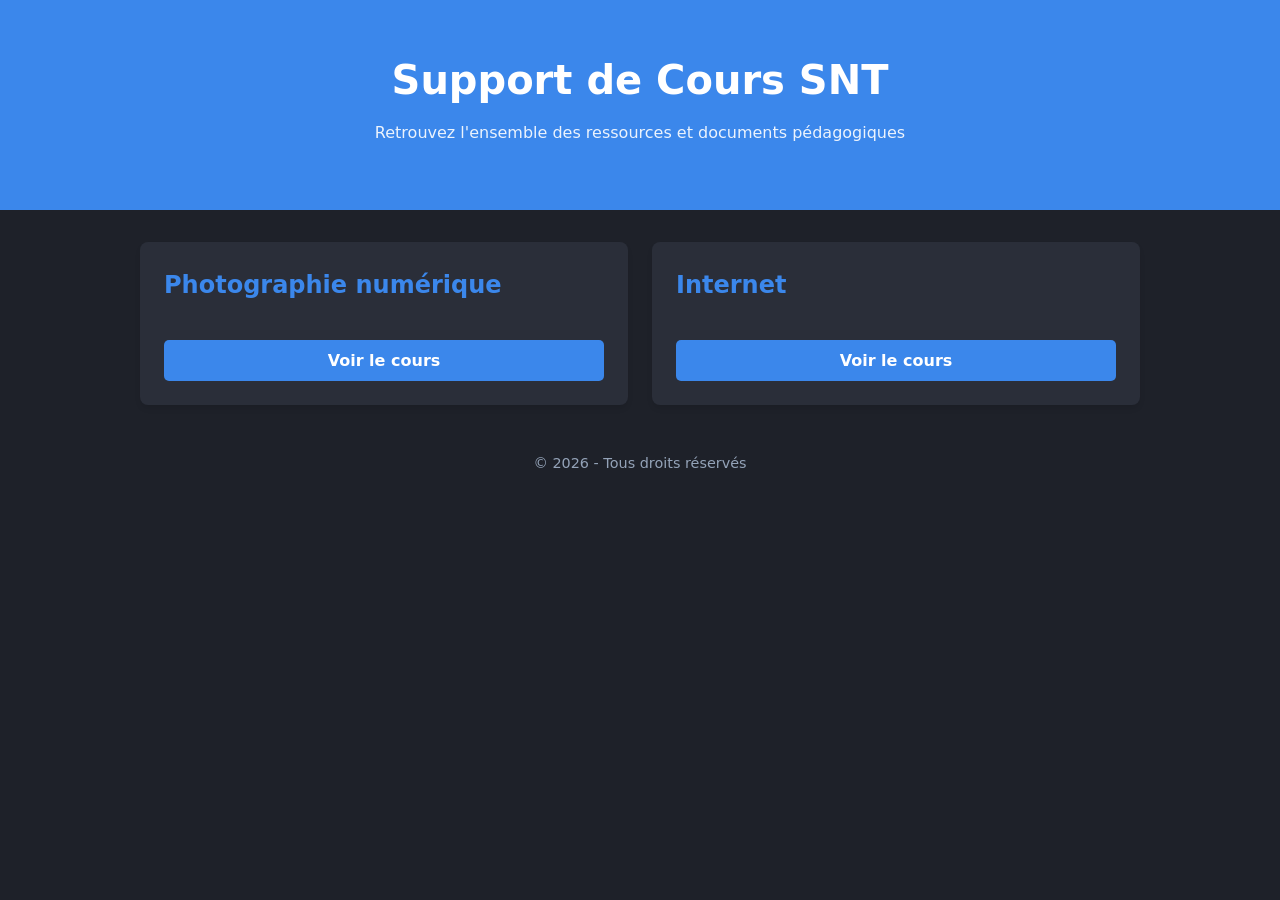
<file: index.html>
<!DOCTYPE html>
<html lang="fr">
<head>
    <meta charset="UTF-8">
    <meta name="viewport" content="width=device-width, initial-scale=1.0">
    <title>Mes Cours en Ligne</title>
    <link rel="stylesheet" href="css/style_principal.css">
</head>
<body>

    <header>
        <h1>Support de Cours SNT</h1>
        <p>Retrouvez l'ensemble des ressources et documents pédagogiques</p>
    </header>

    <div class="container">
        <div class="grid">
            <!--
            <div class="card">
                <div>
                    <h2>Première séance</h2>
                    <p>Présentation des concepts de base, des outils nécessaires et prise en main.</p>
                </div>
                <a href="Cours_TPs/README" class="btn" target="_blank">Voir le cours</a>
            </div>
            -->

            <div class="card">
                <div>
                    <h2>Photographie numérique</h2>
                </div>
                <a href="Cours_TPs/Photographie_numérique/index_PN" class="btn">Voir le cours</a>
            </div>

            <div class="card">
                <div>
                    <h2>Internet</h2>
                </div>
                <a href="Cours_TPs/Internet/Index_I" class="btn" >Voir le cours</a>
            </div>

            <!--
            <div class="card">
                <div>
                    <h2>Le Web</h2>
                </div>
                <a href="Cours_TPs/Web/Index_W" class="btn" >Voir le cours</a>
            </div>

            <div class="card">
                <div>
                    <h2>Les données structurées et leur traitement</h2>
                </div>
                <a href="Cours_TPs/Données_structurées_et_leur_traitement/Index_DST" class="btn" >Voir le cours</a>
            </div>

            <div class="card">
                <div>
                    <h2>Réseaux sociaux</h2>
                </div>
                <a href="Cours_TPs/Réseaux_sociaux/Index_RS" class="btn" >Voir le cours</a>
            </div>

            <!--
            <div class="card">
                <div>
                    <h2>IA</h2>
                    <p>Sujets de TP et consignes pour les rendus de fin de semestre.</p>
                </div>
                <a href="Cours_TPs/IA" class="btn">Voir le cours</a>
            </div>
            -->
        </div>
    </container>

    <footer>
        <p>© 2026 - Tous droits réservés</p>
    </footer>

</body>
</html>
</file>
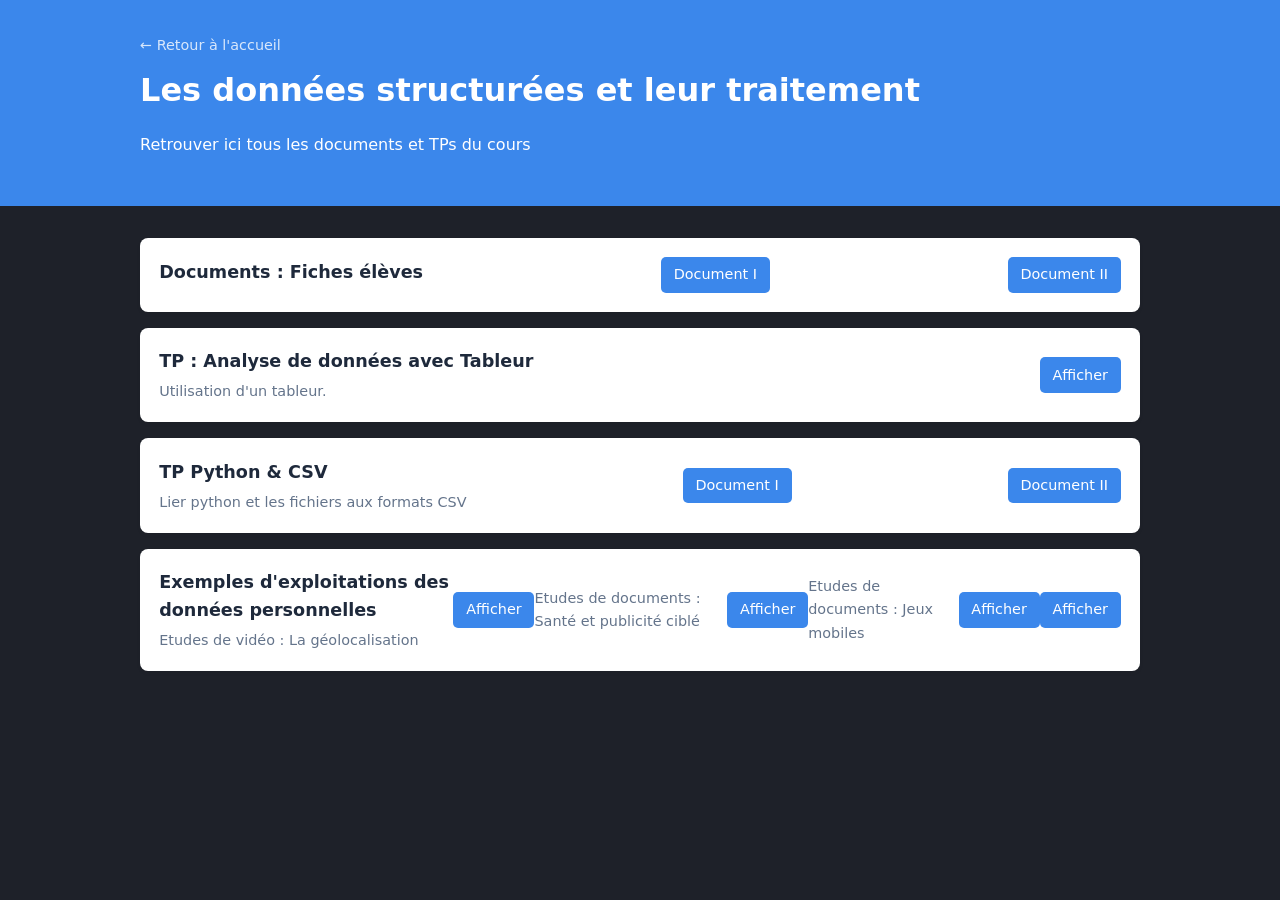
<file: Cours_TPs/Données_structurées_et_leur_traitement/Index_DST.html>
<!DOCTYPE html>
<html lang="fr">
<head>
    <meta charset="UTF-8">
    <meta name="viewport" content="width=device-width, initial-scale=1.0">
    <title>Les données structurées et leur traitement - Mes Cours</title>
    <link rel="stylesheet" href="/css/style.css">
</head>
<body>

    <header>
        <div class="header-content">
            <!-- Lien de retour vers l'accueil -->
            <a href="../../" class="back-link">← Retour à l'accueil</a>

            
            <h1>Les données structurées et leur traitement</h1>
            <p>Retrouver ici tous les documents et TPs du cours</p>
        </div>
    </header>

    <container>
        <div class="list-group">
            <div class="item">
                <div class="item-info">
                    <h3>Documents : Fiches élèves</h3>
                    <p></p>
                </div>
                <a href="FICHE_ÉLÈVE–MES_DONNÉES_PERSONNELLES/Donnees_privees-Fiche_eleve1.pdf" class="btn" target="_blank">Document I</a>
                <a href="FICHE_ÉLÈVE–MES_DONNÉES_PERSONNELLES/Donnees_privees-Fiche_eleve2.pdf" class="btn" target="_blank">Document II</a>
            </div>

            <div class="item">
                <div class="item-info">
                    <h3>TP : Analyse de données avec Tableur</h3>
                    <p>Utilisation d'un tableur.</p>
                </div>
                <a href="Analyse_de_données_avec_Tableur" class="btn" target="_blank">Afficher</a>

              
            </div>
         <div class="item">
                <div class="item-info">
                    <h3>TP Python & CSV</h3>
                    <p>Lier python et les fichiers aux formats CSV</p>
                </div>
                <a href="TP_Python_CSV/Format_CSV" class="btn" target="_blank">Document I</a>
                <a href="TP_Python_CSV/Python_et_Format_CSV" class="btn" target="_blank">Document II</a>
          </div>


          <div class="item">
                <div class="item-info">
                    <h3>Exemples d'exploitations des données personnelles</h3>
                    <p>Etudes de vidéo : La géolocalisation </p>
                </div>
                <a href="Exploitation_données_personnelles/Premières_questions" class="btn" target="_blank">Afficher</a>
                <div class="item-info">
                    <p>Etudes de documents : Santé et publicité ciblé </p>
                </div>
                <a href="Exploitation_données_personnelles/Données_personnelles_santé_et_publicité_ciblée" class="btn" target="_blank">Afficher</a>
                <div class="item-info">
                    <p>Etudes de documents : Jeux mobiles </p>
                </div>
                <a href="Exploitation_données_personnelles/Données_personnelles_et_jeux_mobiles" class="btn" target="_blank">Afficher</a>
                <a href="Exploitation_données_personnelles/DES_MOUCHARDS_DANS_LES_JEUX_MOBILES" class="btn" target="_blank">Afficher</a>
           </div>
          
        </div>
    </container>

</body>
</html>
</file>
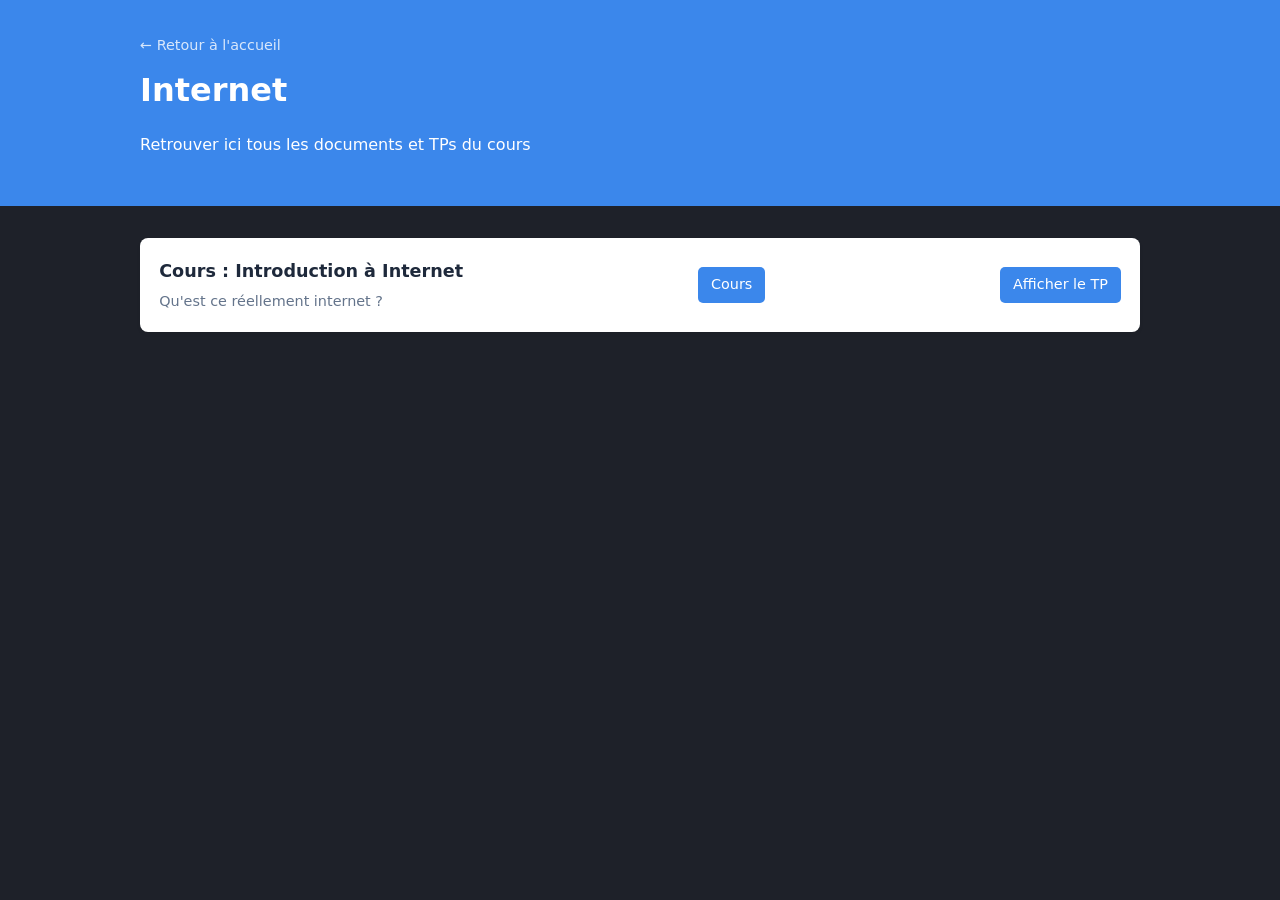
<file: Cours_TPs/Internet/Index_I.html>
<!DOCTYPE html>
<html lang="fr">
<head>
    <meta charset="UTF-8">
    <meta name="viewport" content="width=device-width, initial-scale=1.0">
    <title>Internet - Mes Cours</title>
    <link rel="stylesheet" href="../../css/style.css">
</head>
<body>

    <header>
        <div class="header-content">
            <!-- Lien de retour vers l'accueil -->
            <a href="../../index.html" class="back-link">← Retour à l'accueil</a>

            
            <h1>Internet</h1>
            <p>Retrouver ici tous les documents et TPs du cours</p>
        </div>
    </header>

    <container class="container">
        <div class="list-group">
            <div class="item">
                <div class="item-info">
                    <h3>Cours : Introduction à Internet</h3>
                    <p>Qu'est ce réellement internet ?</p>
                </div>
                <a href="Introduction_à_Internet" class="btn" target="_blank">Cours</a>
                <a href="Introduction à Internet/Activité I" class="btn" target="_blank">Afficher le TP</a>
            </div>
          
            <!-- 
            <div class="item">
                <div class="item-info">
                    <h3>TP : Internet et les réseaux physiques </h3>
                    <p>Comment les données circulent entre les continents ?</p>
                </div>
                <a href="Internet_et_les_réseaux_physiques" class="btn" target="_blank">Afficher</a>
            </div>
              
            <div class="item">
                <div class="item-info">
                    <h3>TP : Le réseau pair-à-pair (P2P)</h3>
                    <p>Comment relier deux ordinateurs</p>
                </div>
                <a href="Le_réseau_pair-à-pair_(P2P)" class="btn" target="_blank">Afficher</a>
            </div>
          
            <div class="item">
                <div class="item-info">
                    <h3>TP : Les protocoles TCP et IP.md</h3>
                    <p>Qu'est qu'un protocole ?</p>
                </div>
                <a href="Les_protocoles_TCP_et_IP" class="btn" target="_blank">Afficher</a>
            </div>
              
            <div class="item">
                <div class="item-info">
                    <h3>TP : Module Internet</h3>
                    <p>Une adresse IP ?</p>
                </div>
                <a href="Module_Internet" class="btn" target="_blank">Afficher</a>  
            </div>

           <div class="item">
                <div class="item-info">
                    <h3>TP : Serveur DNS</h3>
                    <p>Le DNS signifie Domain Name System => Système de nom de domaine.</p>
                </div>
                <a href="Serveur_DNS" class="btn" target="_blank">Afficher</a>
           </div>
            -->
        </div>
    </container>

</body>
</html>
</file>
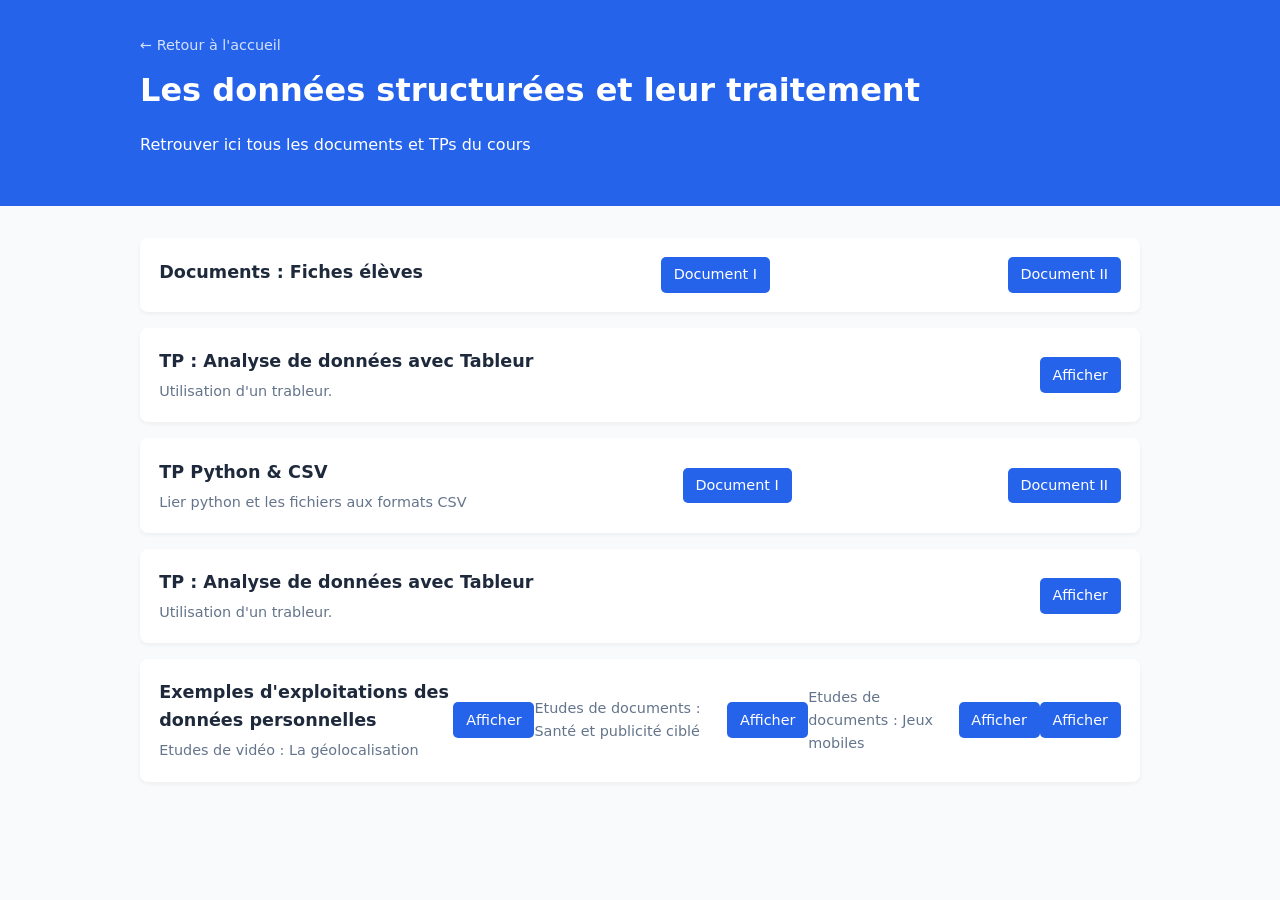
<file: Cours_TPs/Les données structurées et leur traitement/Index_DST.html>
<!DOCTYPE html>
<html lang="fr">
<head>
    <meta charset="UTF-8">
    <meta name="viewport" content="width=device-width, initial-scale=1.0">
    <title>Les données structurées et leur traitement - Mes Cours</title>
    <style>
        :root {
            --primary-color: #2563eb;
            --bg-color: #f8fafc;
            --card-bg: #ffffff;
            --text-color: #1e293b;
            --text-muted: #64748b;
        }

        body {
            font-family: system-ui, -apple-system, sans-serif;
            background-color: var(--bg-color);
            color: var(--text-color);
            line-height: 1.6;
            margin: 0;
            padding: 0;
        }

        header {
            background-color: var(--primary-color);
            color: white;
            padding: 2rem 1rem;
        }

        header .header-content {
            max-width: 1000px;
            margin: 0 auto;
        }

        .back-link {
            color: rgba(255, 255, 255, 0.8);
            text-decoration: none;
            font-size: 0.9rem;
            display: inline-block;
            margin-bottom: 0.5rem;
        }

        .back-link:hover { color: white; text-decoration: underline; }

        header h1 { margin: 0; font-size: 2rem; }

        container {
            max-width: 1000px;
            margin: 2rem auto;
            padding: 0 1rem;
            display: block;
        }

        .list-group {
            display: flex;
            flex-direction: column;
            gap: 1rem;
        }

        .item {
            background: var(--card-bg);
            border-radius: 8px;
            padding: 1.2rem;
            box-shadow: 0 2px 4px rgba(0, 0, 0, 0.05);
            display: flex;
            justify-content: space-between;
            align-items: center;
        }

        .item-info h3 { margin: 0 0 0.3rem 0; font-size: 1.1rem; }
        .item-info p { margin: 0; color: var(--text-muted); font-size: 0.9rem; }

        .btn {
            background-color: var(--primary-color);
            color: white;
            text-decoration: none;
            padding: 0.4rem 0.8rem;
            border-radius: 5px;
            font-size: 0.9rem;
            white-space: nowrap;
        }

        .btn:hover { opacity: 0.9; }
    </style>
</head>
<body>

    <header>
        <div class="header-content">
            <!-- Lien de retour vers l'accueil -->
            <a href="../../" class="back-link">← Retour à l'accueil</a>

            
            <h1>Les données structurées et leur traitement</h1>
            <p>Retrouver ici tous les documents et TPs du cours</p>
        </div>
    </header>

    <container>
        <div class="list-group">
            <div class="item">
                <div class="item-info">
                    <h3>Documents : Fiches élèves</h3>
                    <p></p>
                </div>
                <a href="FICHE ÉLÈVE – MES DONNÉES PERSONNELLES/Donnees_privees-Fiche_eleve1.pdf" class="btn" target="_blank">Document I</a>
                <a href="FICHE ÉLÈVE – MES DONNÉES PERSONNELLES/Donnees_privees-Fiche_eleve2.pdf" class="btn" target="_blank">Document II</a>
            </div>

            <div class="item">
                <div class="item-info">
                    <h3>TP : Analyse de données avec Tableur</h3>
                    <p>Utilisation d'un trableur.</p>
                </div>
                <a href="Analyse_de_données_avec_Tableur" class="btn" target="_blank">Afficher</a>

              
            </div>
         <div class="item">
                <div class="item-info">
                    <h3>TP Python & CSV</h3>
                    <p>Lier python et les fichiers aux formats CSV</p>
                </div>
                <a href="TP Python & CSV/Format_CSV" class="btn" target="_blank">Document I</a>
                <a href="TP Python & CSV/Python_et_Format_CSV" class="btn" target="_blank">Document II</a>
          </div>

          <div class="item">
                <div class="item-info">
                    <h3>TP : Analyse de données avec Tableur</h3>
                    <p>Utilisation d'un trableur.</p>
                </div>
                <a href="Analyse_de_données_avec_Tableur" class="btn" target="_blank">Afficher</a>
            </div>

          <div class="item">
                <div class="item-info">
                    <h3>Exemples d'exploitations des données personnelles</h3>
                    <p>Etudes de vidéo : La géolocalisation </p>
                </div>
                <a href="Un exemple d'exploitation des données personnelles/Premières_questions" class="btn" target="_blank">Afficher</a>
                <div class="item-info">
                    <p>Etudes de documents : Santé et publicité ciblé </p>
                </div>
                <a href="Un exemple d'exploitation des données personnelles/Données_personnelles_santé_et_publicité_ciblée" class="btn" target="_blank">Afficher</a>
                <div class="item-info">
                    <p>Etudes de documents : Jeux mobiles </p>
                </div>
                <a href="Un exemple d'exploitation des données personnelles/Données_personnelles_et_jeux_mobiles" class="btn" target="_blank">Afficher</a>
                <a href="Un exemple d'exploitation des données personnelles/DES_MOUCHARDS_DANS_LES_JEUX_MOBILES" class="btn" target="_blank">Afficher</a>
           </div>
          
        </div>
    </container>

</body>
</html>
</file>
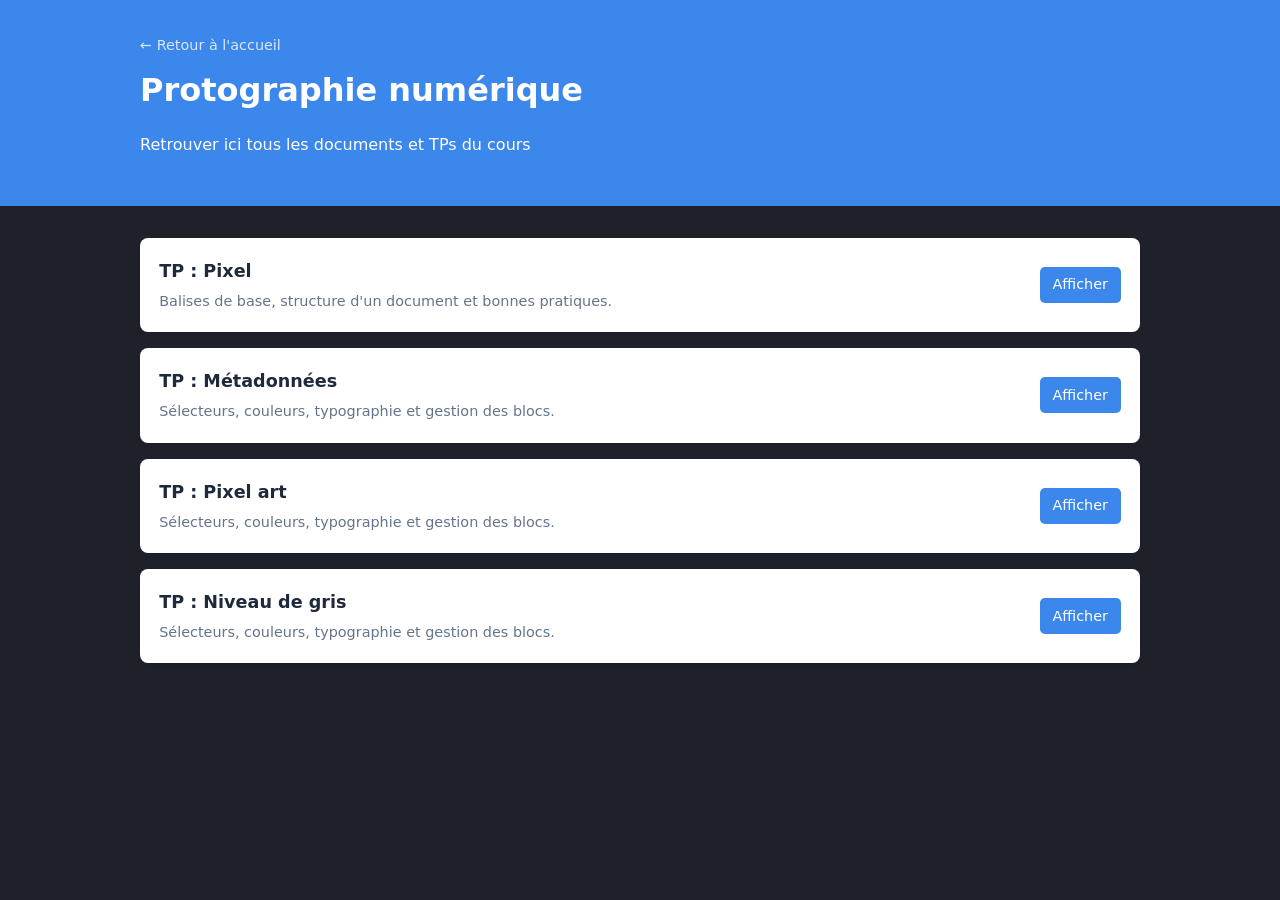
<file: Cours_TPs/Photographie_numérique/index_PN.html>
<!DOCTYPE html>
<html lang="fr">
<head>
    <meta charset="UTF-8">
    <meta name="viewport" content="width=device-width, initial-scale=1.0">
    <title>Photographie numérique - Mes Cours</title>
   <link rel="stylesheet" href="../../css/style.css">
</head>
<body>

    <header>
        <div class="header-content">
            <!-- Lien de retour vers l'accueil -->
            <a href="../../index.html" class="back-link">← Retour à l'accueil</a>
            <h1>Protographie numérique</h1>
            <p>Retrouver ici tous les documents et TPs du cours</p>
        </div>
    </header>

    <container>
        <div class="list-group">
            <div class="item">
                <div class="item-info">
                    <h3>TP : Pixel</h3>
                    <p>Balises de base, structure d'un document et bonnes pratiques.</p>
                </div>
                <a href="TP-Pixel" class="btn" target="_blank">Afficher</a>
            </div>

            <div class="item">
                <div class="item-info">
                    <h3>TP : Métadonnées</h3>
                    <p>Sélecteurs, couleurs, typographie et gestion des blocs.</p>
                </div>
                <a href="TP-Métadonnées" class="btn" target="_blank">Afficher</a>
            </div>
          <div class="item">
                <div class="item-info">
                    <h3>TP : Pixel art</h3>
                    <p>Sélecteurs, couleurs, typographie et gestion des blocs.</p>
                </div>
                <a href="TP-Pixel_art" class="btn" target="_blank">Afficher</a>
            </div>
          <div class="item">
                <div class="item-info">
                    <h3>TP : Niveau de gris</h3>
                    <p>Sélecteurs, couleurs, typographie et gestion des blocs.</p>
                </div>
                <a href="TP-Niveau_de_gris" class="btn" target="_blank">Afficher</a>
            </div>
        </div>
    </container>

</body>
</html>
</file>
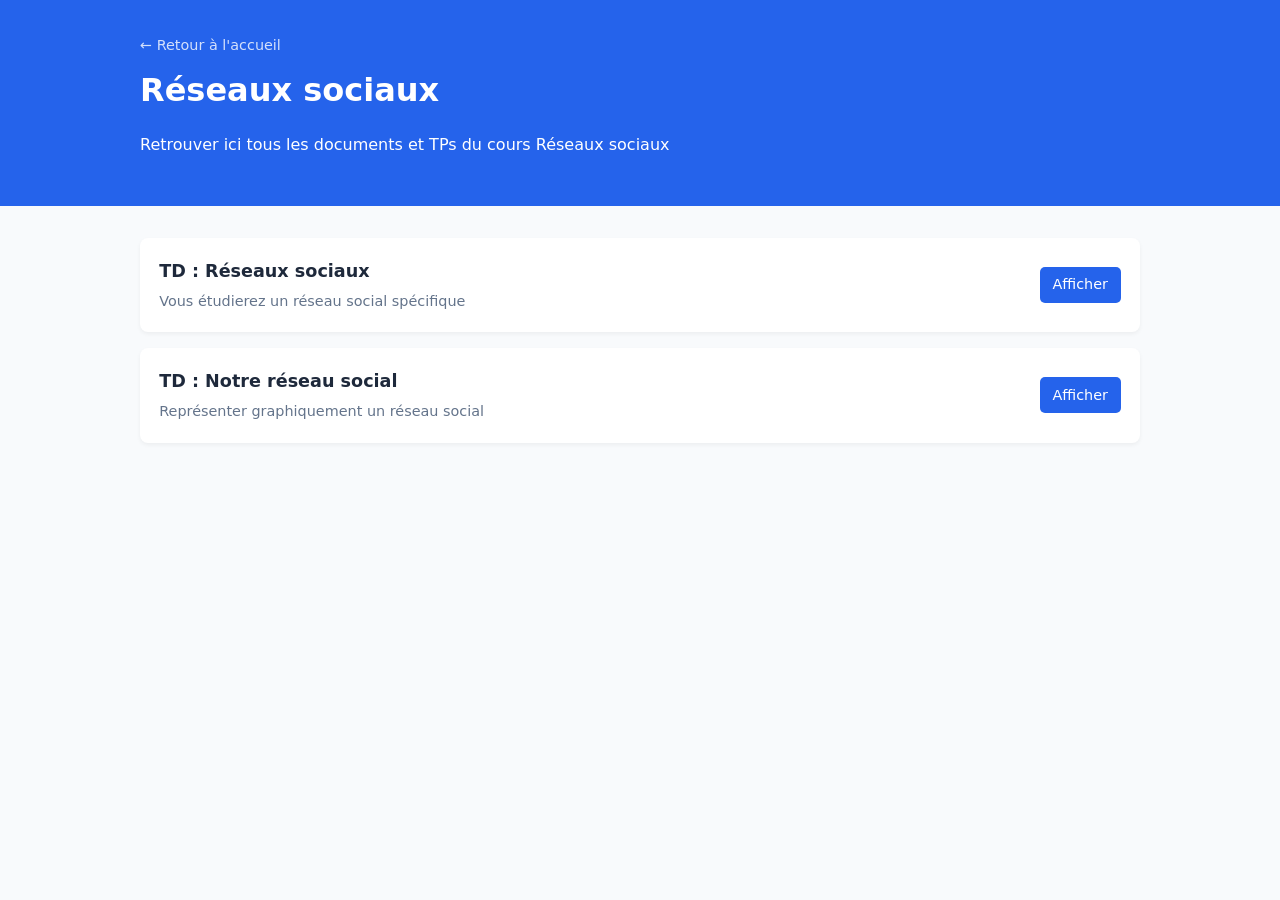
<file: Cours_TPs/Réseaux sociaux/Index_RS.html>
<!DOCTYPE html>
<html lang="fr">
<head>
    <meta charset="UTF-8">
    <meta name="viewport" content="width=device-width, initial-scale=1.0">
    <title>Réseaux sociaux - Mes Cours</title>
    <style>
        :root {
            --primary-color: #2563eb;
            --bg-color: #f8fafc;
            --card-bg: #ffffff;
            --text-color: #1e293b;
            --text-muted: #64748b;
        }

        body {
            font-family: system-ui, -apple-system, sans-serif;
            background-color: var(--bg-color);
            color: var(--text-color);
            line-height: 1.6;
            margin: 0;
            padding: 0;
        }

        header {
            background-color: var(--primary-color);
            color: white;
            padding: 2rem 1rem;
        }

        header .header-content {
            max-width: 1000px;
            margin: 0 auto;
        }

        .back-link {
            color: rgba(255, 255, 255, 0.8);
            text-decoration: none;
            font-size: 0.9rem;
            display: inline-block;
            margin-bottom: 0.5rem;
        }

        .back-link:hover { color: white; text-decoration: underline; }

        header h1 { margin: 0; font-size: 2rem; }

        container {
            max-width: 1000px;
            margin: 2rem auto;
            padding: 0 1rem;
            display: block;
        }

        .list-group {
            display: flex;
            flex-direction: column;
            gap: 1rem;
        }

        .item {
            background: var(--card-bg);
            border-radius: 8px;
            padding: 1.2rem;
            box-shadow: 0 2px 4px rgba(0, 0, 0, 0.05);
            display: flex;
            justify-content: space-between;
            align-items: center;
        }

        .item-info h3 { margin: 0 0 0.3rem 0; font-size: 1.1rem; }
        .item-info p { margin: 0; color: var(--text-muted); font-size: 0.9rem; }

        .btn {
            background-color: var(--primary-color);
            color: white;
            text-decoration: none;
            padding: 0.4rem 0.8rem;
            border-radius: 5px;
            font-size: 0.9rem;
            white-space: nowrap;
        }

        .btn:hover { opacity: 0.9; }
    </style>
</head>
<body>

    <header>
        <div class="header-content">
            <!-- Lien de retour vers l'accueil -->
            <a href="../../index.html" class="back-link">← Retour à l'accueil</a>

            
            <h1>Réseaux sociaux</h1>
            <p>Retrouver ici tous les documents et TPs du cours Réseaux sociaux</p>
        </div>
    </header>

    <container>
        <div class="list-group">
            <div class="item">
                <div class="item-info">
                    <h3>TD : Réseaux sociaux</h3>
                    <p>Vous étudierez un réseau social spécifique</p>
                </div>
                <a href="Réseaux_sociaux" class="btn" target="_blank">Afficher</a>
            </div>

            <div class="item">
                <div class="item-info">
                    <h3>TD : Notre réseau social</h3>
                    <p>Représenter graphiquement un réseau social</p>
                </div>
                <a href="Notre_réseau_social" class="btn" target="_blank">Afficher</a>
            </div>
        </div>
    </container>

</body>
</html>
</file>
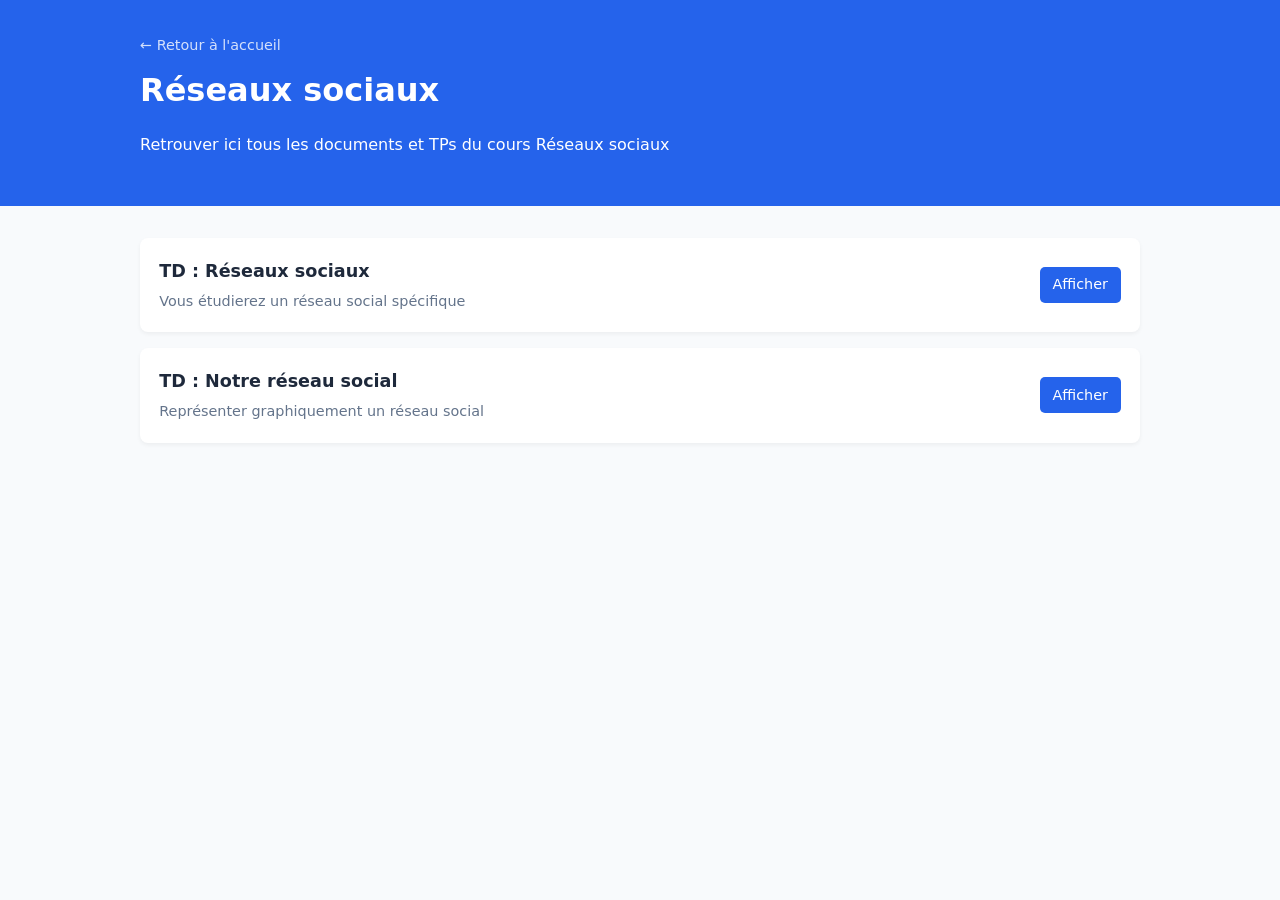
<file: Cours_TPs/Réseaux sociaux/index_RS.html>
<!DOCTYPE html>
<html lang="fr">
<head>
    <meta charset="UTF-8">
    <meta name="viewport" content="width=device-width, initial-scale=1.0">
    <title>Photographie numérique - Mes Cours</title>
    <style>
        :root {
            --primary-color: #2563eb;
            --bg-color: #f8fafc;
            --card-bg: #ffffff;
            --text-color: #1e293b;
            --text-muted: #64748b;
        }

        body {
            font-family: system-ui, -apple-system, sans-serif;
            background-color: var(--bg-color);
            color: var(--text-color);
            line-height: 1.6;
            margin: 0;
            padding: 0;
        }

        header {
            background-color: var(--primary-color);
            color: white;
            padding: 2rem 1rem;
        }

        header .header-content {
            max-width: 1000px;
            margin: 0 auto;
        }

        .back-link {
            color: rgba(255, 255, 255, 0.8);
            text-decoration: none;
            font-size: 0.9rem;
            display: inline-block;
            margin-bottom: 0.5rem;
        }

        .back-link:hover { color: white; text-decoration: underline; }

        header h1 { margin: 0; font-size: 2rem; }

        container {
            max-width: 1000px;
            margin: 2rem auto;
            padding: 0 1rem;
            display: block;
        }

        .list-group {
            display: flex;
            flex-direction: column;
            gap: 1rem;
        }

        .item {
            background: var(--card-bg);
            border-radius: 8px;
            padding: 1.2rem;
            box-shadow: 0 2px 4px rgba(0, 0, 0, 0.05);
            display: flex;
            justify-content: space-between;
            align-items: center;
        }

        .item-info h3 { margin: 0 0 0.3rem 0; font-size: 1.1rem; }
        .item-info p { margin: 0; color: var(--text-muted); font-size: 0.9rem; }

        .btn {
            background-color: var(--primary-color);
            color: white;
            text-decoration: none;
            padding: 0.4rem 0.8rem;
            border-radius: 5px;
            font-size: 0.9rem;
            white-space: nowrap;
        }

        .btn:hover { opacity: 0.9; }
    </style>
</head>
<body>

    <header>
        <div class="header-content">
            <!-- Lien de retour vers l'accueil -->
            <a href="../../index.html" class="back-link">← Retour à l'accueil</a>

            
            <h1>Réseaux sociaux</h1>
            <p>Retrouver ici tous les documents et TPs du cours Réseaux sociaux</p>
        </div>
    </header>

    <container>
        <div class="list-group">
            <div class="item">
                <div class="item-info">
                    <h3>TD : Réseaux sociaux</h3>
                    <p>Vous étudierez un réseau social spécifique</p>
                </div>
                <a href="Réseaux_sociaux" class="btn" target="_blank">Afficher</a>
            </div>

            <div class="item">
                <div class="item-info">
                    <h3>TD : Notre réseau social</h3>
                    <p>Représenter graphiquement un réseau social</p>
                </div>
                <a href="Notre_réseau_social" class="btn" target="_blank">Afficher</a>
            </div>
        </div>
    </container>

</body>
</html>
</file>
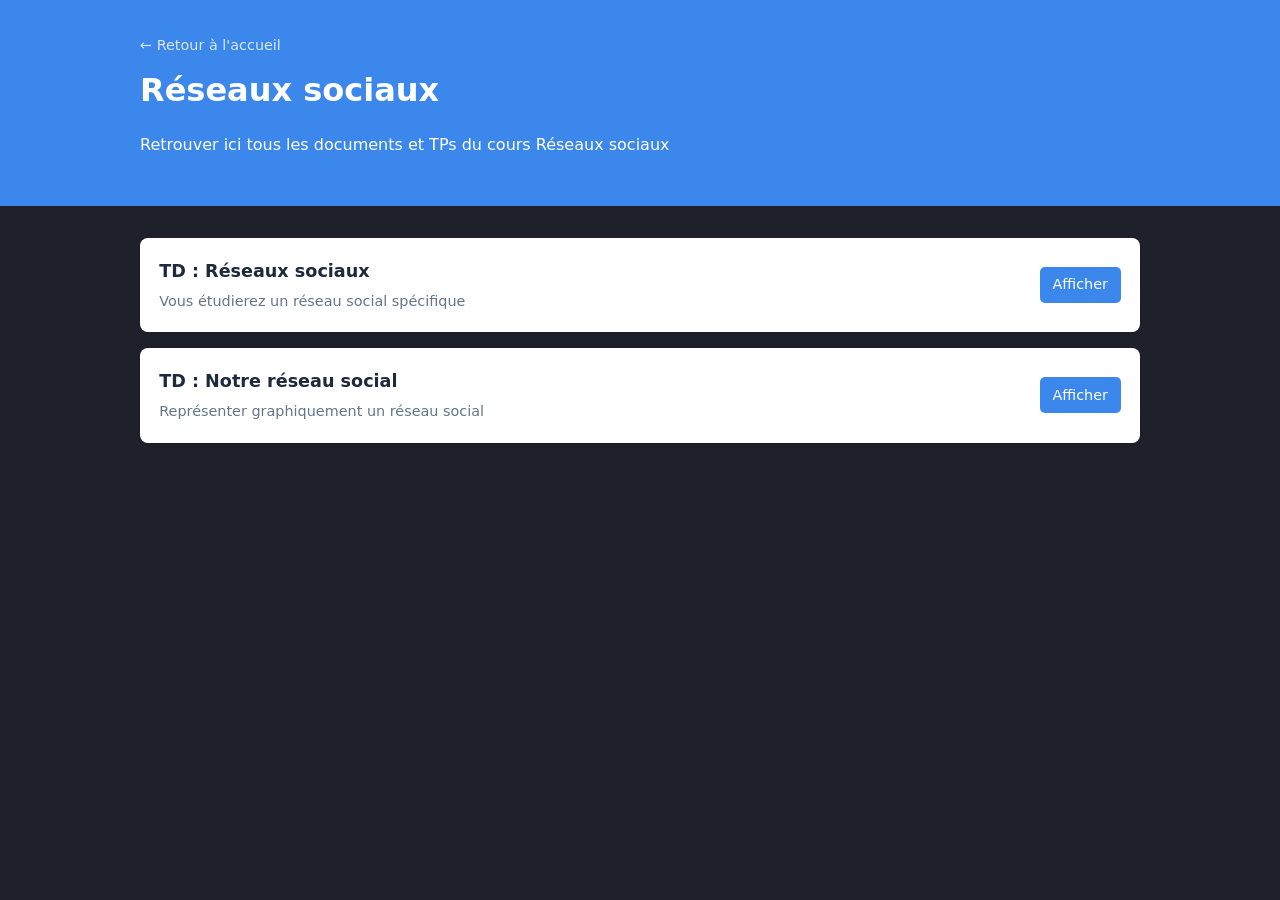
<file: Cours_TPs/Réseaux_sociaux/Index_RS.html>
<!DOCTYPE html>
<html lang="fr">
<head>
    <meta charset="UTF-8">
    <meta name="viewport" content="width=device-width, initial-scale=1.0">
    <title>Réseaux sociaux - Mes Cours</title>
    <link rel="stylesheet" href="/css/style.css">
</head>
<body>

    <header>
        <div class="header-content">
            <!-- Lien de retour vers l'accueil -->
            <a href="../../index.html" class="back-link">← Retour à l'accueil</a>

            
            <h1>Réseaux sociaux</h1>
            <p>Retrouver ici tous les documents et TPs du cours Réseaux sociaux</p>
        </div>
    </header>

    <container>
        <div class="list-group">
            <div class="item">
                <div class="item-info">
                    <h3>TD : Réseaux sociaux</h3>
                    <p>Vous étudierez un réseau social spécifique</p>
                </div>
                <a href="Réseaux_sociaux" class="btn" target="_blank">Afficher</a>
            </div>

            <div class="item">
                <div class="item-info">
                    <h3>TD : Notre réseau social</h3>
                    <p>Représenter graphiquement un réseau social</p>
                </div>
                <a href="Notre_réseau_social" class="btn" target="_blank">Afficher</a>
            </div>
        </div>
    </container>

</body>
</html>
</file>
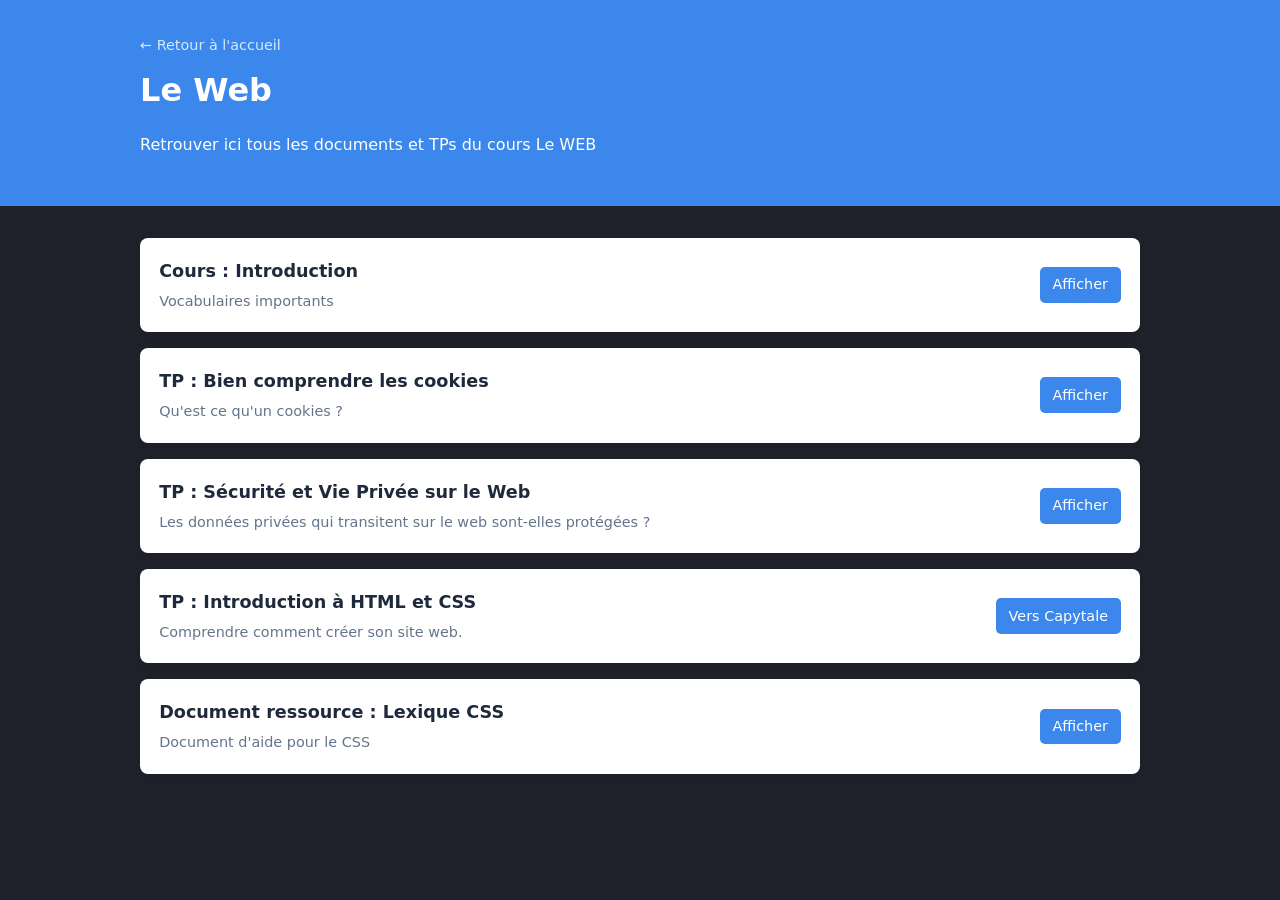
<file: Cours_TPs/Web/Index_W.html>
<!DOCTYPE html>
<html lang="fr">
<head>
    <meta charset="UTF-8">
    <meta name="viewport" content="width=device-width, initial-scale=1.0">
    <title>Le Web - Mes Cours</title>
    <link rel="stylesheet" href="/css/style.css">
</head>
<body>

    <header>
        <div class="header-content">
            <!-- Lien de retour vers l'accueil -->
            <a href="../../index.html" class="back-link">← Retour à l'accueil</a>

          
            <h1>Le Web</h1>
            <p>Retrouver ici tous les documents et TPs du cours Le WEB</p>
        </div>
    </header>

    <container>
        <div class="list-group">
            <div class="item">
                <div class="item-info">
                    <h3>Cours : Introduction</h3>
                    <p>Vocabulaires importants</p>
                </div>
                <a href="Introduction" class="btn" target="_blank">Afficher</a>
            </div>
          <div class="item">
                <div class="item-info">
                    <h3>TP : Bien comprendre les cookies</h3>
                    <p>Qu'est ce qu'un cookies ?</p>
                </div>
                <a href="Bien_comprendre_les_cookies" class="btn" target="_blank">Afficher</a>
            </div>
          <div class="item">
                <div class="item-info">
                    <h3>TP : Sécurité et Vie Privée sur le Web</h3>
                    <p>Les données privées qui transitent sur le web sont-elles protégées ?</p>
                </div>
                <a href="Sécurité_et_Vie_Privée_sur_le_Web" class="btn" target="_blank">Afficher</a>
            </div>
          <div class="item">
                <div class="item-info">
                    <h3>TP : Introduction à HTML et CSS</h3>
                    <p>Comprendre comment créer son site web.</p>
                </div>
                <a href="https://capytale2.ac-paris.fr/web/c-auth/list?state=-eyJkZXN0IjoiXC93ZWJcL2MtaGRsc1wvX2M_Y29kZT05NTgyLTEwMTk3MTMxIn0" class="btn" target="_blank">Vers Capytale</a>
            </div>

          <div class="item">
                <div class="item-info">
                    <h3>Document ressource : Lexique CSS</h3>
                    <p>Document d'aide pour le CSS</p>
                </div>
                <a href="Lexique_CSS" class="btn" target="_blank">Afficher</a>
            </div>
        </div>
    </container>

</body>
</html>
</file>
<file: css/style_principal.css>
CSS
*, *::before, *::after {
    box-sizing: border-box;
}


:root {
    --primary-color: #3B87EB;
    --bg-color: #1E2129;       /* Fond global sombre */
    --card-bg: #2A2E39;        /* Cartes légèrement plus claires que le fond */
    --text-color: #F1F5F9;     /* Texte principal très clair */
    --text-muted: #94A3B8;    /* Texte secondaire clair */
}

body {
    font-family: system-ui, -apple-system, sans-serif;
    background-color: var(--bg-color);
    color: var(--text-color);
    line-height: 1.6;
    margin: 0;
    padding: 0;
}

header {
    background-color: var(--primary-color);
    color: white;
    text-align: center;
    padding: 3rem 1rem;
}

header h1 { margin: 0; font-size: 2.5rem; }
header p { margin-top: 0.5rem; opacity: 0.9; }

.container {
    max-width: 1000px;
    margin: 2rem auto;
    padding: 0 1rem;
    display: block;
}

.grid {
    display: grid;
    grid-template-columns: repeat(auto-fit, minmax(280px, 1fr));
    gap: 1.5rem;
}

.card {
    background: var(--card-bg);
    border-radius: 8px;
    padding: 1.5rem;
    box-shadow: 0 4px 6px -1px rgba(0, 0, 0, 0.1);
    display: flex;
    flex-direction: column;
    justify-content: space-between;
}

.card h2 { margin-top: 0; color: var(--primary-color); }
.card p { color: var(--text-muted); flex-grow: 1; }

.btn {
    display: inline-block;
    background-color: var(--primary-color);
    color: white;
    text-decoration: none;
    padding: 0.5rem 1rem;
    border-radius: 5px;
    text-align: center;
    margin-top: 1rem;
    font-weight: bold;
}

.btn:hover { opacity: 0.9; }

footer {
    text-align: center;
    padding: 2rem;
    color: var(--text-muted);
    font-size: 0.9rem;
}

/* Navigation globale */
.main-nav {
    display: flex;
    gap: 1rem;
    margin-top: 1rem;
    flex-wrap: wrap;
}

.main-nav a {
    /*color: rgba(0, 255, 255, 0.85);*/
    text-decoration: none;
    font-weight: 500;
    font-size: 0.95rem;
    padding: 0.3rem 0.6rem;
    border-radius: 4px;
    transition: background-color 0.2s, color 0.2s;
}

/*.main-nav a:hover {
    color: #ffffff;
    background-color: rgba(255, 0, 255, 0.15);
}*/

/* Style de l'onglet actif */
.main-nav a.active {
    /*color: #ffffff;
    background-color: rgba(255, 255, 0, 0.25);*/
    font-weight: 600;
}
</file>
<file: css/style.css>
CSS
*, *::before, *::after {
    box-sizing: border-box;
}
:root {
    --primary-color: #3B87EB;
    --bg-color: #1E2129;
    --card-bg: #ffffff;
    --text-color: #1e293b;
    --text-muted: #64748b;
}

body {
    font-family: system-ui, -apple-system, sans-serif;
    background-color: var(--bg-color);
    color: var(--text-color);
    line-height: 1.6;
    margin: 0;
    padding: 0;
}

header {
    background-color: var(--primary-color);
    color: white;
    padding: 2rem 1rem;
}

header .header-content {
    max-width: 1000px;
    margin: 0 auto;
}

.back-link {
    color: rgba(255, 255, 255, 0.8);
    text-decoration: none;
    font-size: 0.9rem;
    display: inline-block;
    margin-bottom: 0.5rem;
}

.back-link:hover { color: white; text-decoration: underline; }

header h1 { margin: 0; font-size: 2rem; }

container {
    max-width: 1000px;
    margin: 2rem auto;
    padding: 0 1rem;
    display: block;
}

.list-group {
    display: flex;
    flex-direction: column;
    gap: 1rem;
}

.item {
    background: var(--card-bg);
    border-radius: 8px;
    padding: 1.2rem;
    box-shadow: 0 2px 4px rgba(0, 0, 0, 0.05);
    display: flex;
    justify-content: space-between;
    align-items: center;
}

.item-info h3 { margin: 0 0 0.3rem 0; font-size: 1.1rem; }
.item-info p { margin: 0; color: var(--text-muted); font-size: 0.9rem; }

.btn {
    background-color: var(--primary-color);
    color: white;
    text-decoration: none;
    padding: 0.4rem 0.8rem;
    border-radius: 5px;
    font-size: 0.9rem;
    white-space: nowrap;
}

.btn:hover { opacity: 0.9; }
</file>
